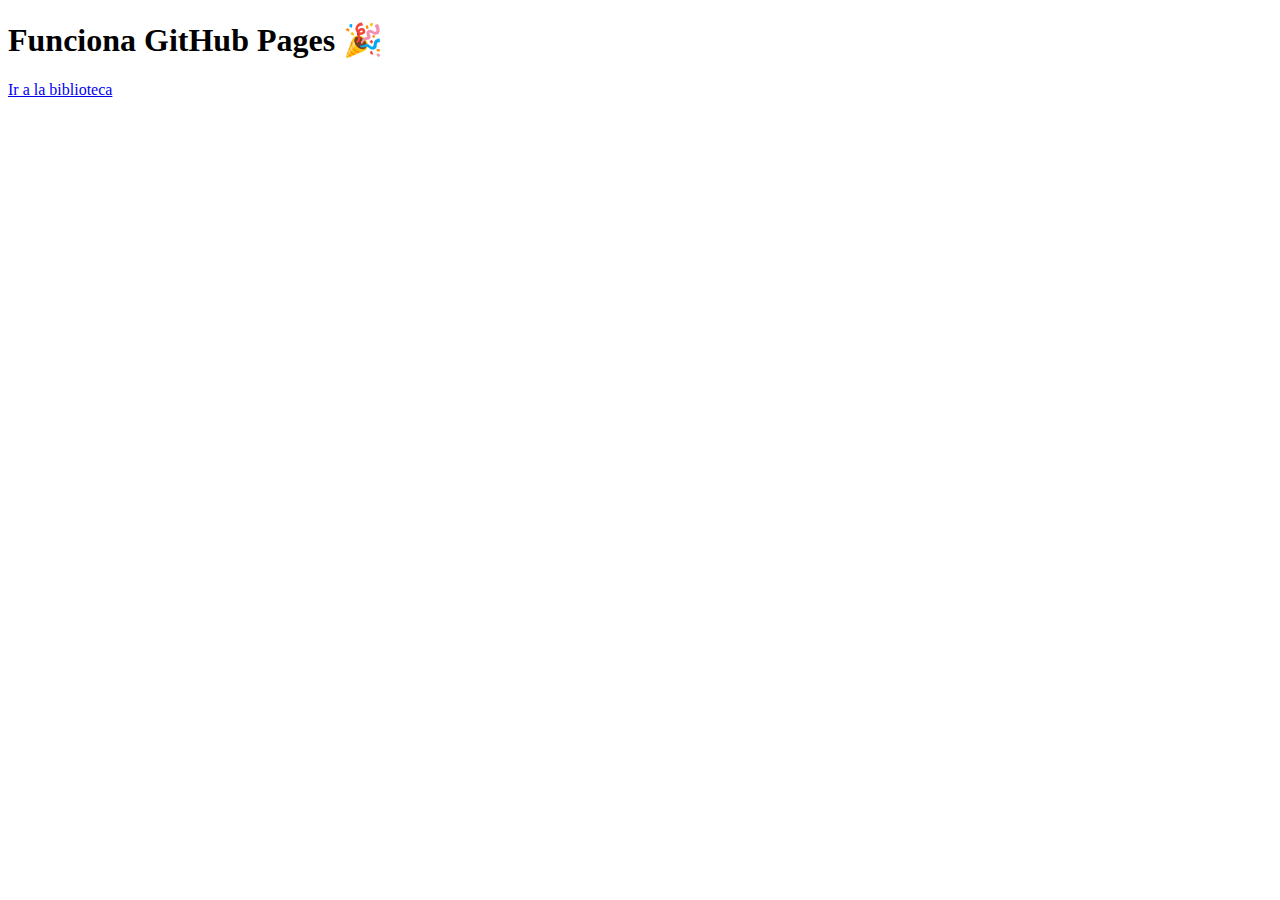
<file: index.html>
<!DOCTYPE html>
<html lang="es">
<head>
  <meta charset="UTF-8">
  <title>Biblioteca</title>
</head>
<body>
  <h1>Funciona GitHub Pages 🎉</h1>
  <a href="oreja/prueba.html">Ir a la biblioteca</a>
</body>
</html>
</file>
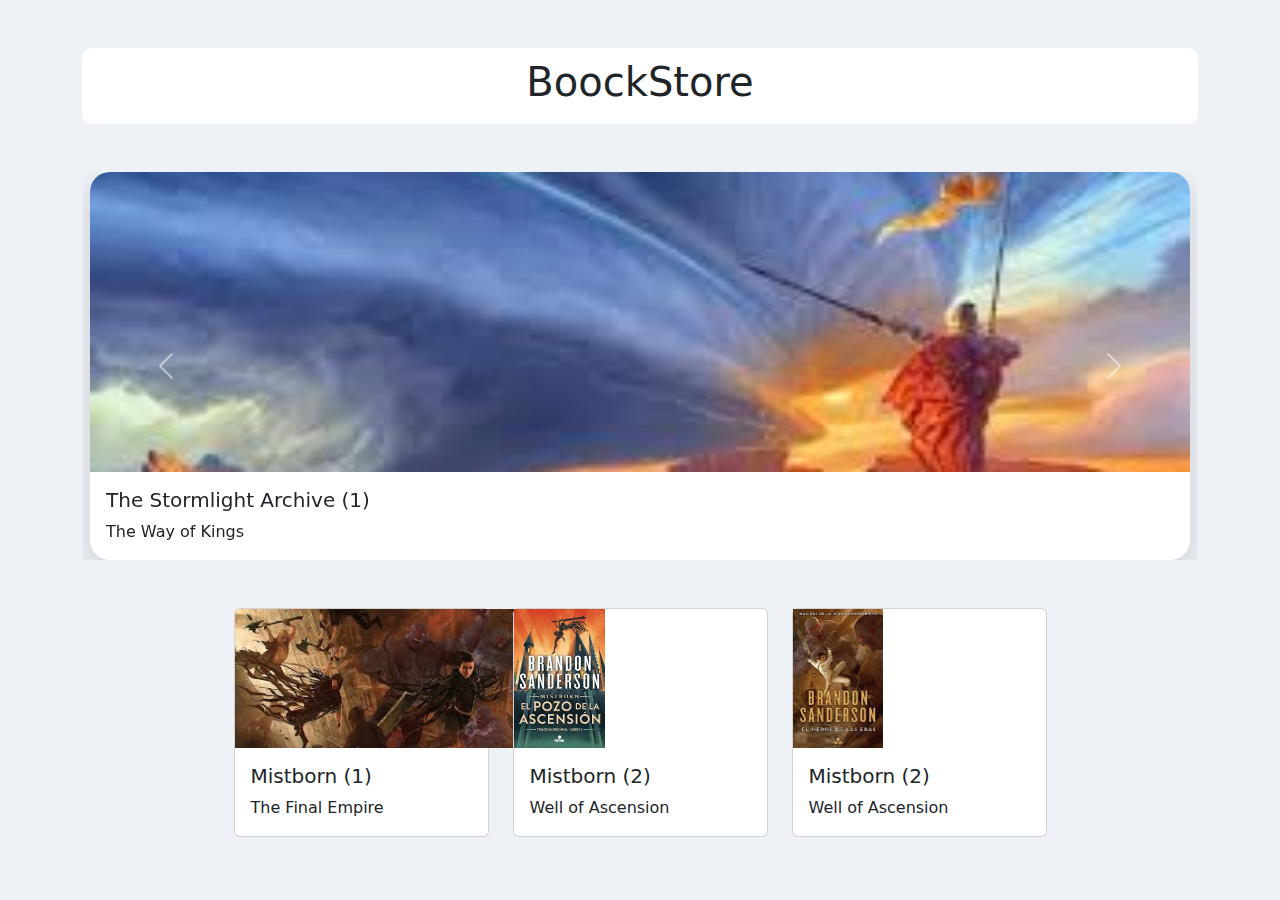
<file: Bootstrap/Prueba.html>
<!DOCTYPE html>
<html lang="es">
<head>
    <meta charset="UTF-8">
    <title>Mi primera página con Bootstrap</title>

    <!-- Bootstrap CSS -->
    <link href="https://cdn.jsdelivr.net/npm/bootstrap@5.3.2/dist/css/bootstrap.min.css" rel="stylesheet">
    <link rel="stylesheet" href="estilos.css">

</head>

<body>

<div class="container mt-4">

    <div class="container contenido mt-5">
    <h1 class="text-center" style="bottom: ;">BoockStore</h1>
</div>

<br>
<br>
    
<div id="librosCarousel" class="carousel slide" data-bs-ride="false">

  <div class="carousel-inner">

    <!-- LIBRO 1 -->
    <div class="carousel-item active">
      <div class="card juego-card">
        <img src="img.jpg" class="card-img-top">
        <div class="card-body">
          <h5 class="card-title">The Stormlight Archive (1)</h5>
          <p class="card-text">The Way of Kings</p>
        </div>
      </div>
    </div>

    <!-- LIBRO 2 -->
    <div class="carousel-item">
      <div class="card juego-card-2">
        <img src="img3.jpg" class="card-img3-top-2">
        <div class="card-body">
          <h5 class="card-title">The Stormlight Archive (2)</h5>
          <p class="card-text">Words of Radiance</p>
        </div>
      </div>
    </div>
    <!-- LIBRO 3 -->
    <div class="carousel-item">
      <div class="card juego-card-3">
        <img src="img4.jpg" class="card-img4-top-3">
        <div class="card-body">
          <h5 class="card-title">The Stormlight Archive (3)</h5>
          <p class="card-text">Juramentada</p>
        </div>
      </div>
    </div>
    <!-- LIBRO 4 -->
     <div class="carousel-item">
      <div class="card juego-card-4">
        <img src="img5.jpg" class="card-img5-top-4">
        <div class="card-body">
          <h5 class="card-title">The StormLight Archive (4)</h5>
          <p class="card-text">The Rhythm Of War</p>
        </div>
      </div>
    </div>
    <!-- LIBRO 5 -->
    <div class="carousel-item">
      <div class="card juego-card-5">
        <img src="img6.jpg" class="card-img6-top-5">
        <div class="card-body">
          <h5 class="card-title">The StormLight Archive (5)</h5>
          <p class="card-text">Wind And Thrue</p>
        </div>
      </div>
    </div>



  </div>

  <!-- Flechas (no cambian layout) -->
  <button class="carousel-control-prev" type="button"
          data-bs-target="#librosCarousel" data-bs-slide="prev">
    <span class="carousel-control-prev-icon"></span>
  </button>

  <button class="carousel-control-next" type="button"
          data-bs-target="#librosCarousel" data-bs-slide="next">
    <span class="carousel-control-next-icon"></span>
  </button>

</div>


<div class="container-fluid mt-5">
  <div class="row g-4 justify-content-center">

    <!-- Libro 1 -->
    <div class="col-6 col-md-4 col-lg-3">
      <div class="card libro-card">
        <a href="https://www.buscalibre.com.mx/libro-nacidos-de-la-bruma-edicion-limitada-dedicada-trilogia-original-mistborn-1-el-imperio-final/9788410381513/p/63540024" target="_blank">
          <img src="img2.jpg" class="card-img-top1" alt="Mistborn">
        </a>
        <div class="card-body">
          <h5 class="card-title">Mistborn (1)</h5>
          <p class="card-text">The Final Empire</p>
        </div>
      </div>
    </div>

    <!-- Libro 2 -->
    <div class="col-6 col-md-4 col-lg-3">
      <div class="card libro-card-2">
        <a href="https://www.buscalibre.com.mx/libro-el-pozo-de-la-ascension-the-well-of-ascension/9788413143736/p/53545370">
            <img src="img7.jpg" class="card-img7-top2" alt="Mistborn (2)">
        </a>
        <div class="card-body">
          <h5 class="card-title">Mistborn (2)</h5>
          <p class="card-text">Well of Ascension</p>
        </div>
      </div>
    </div>
    <!-- Libro 3 -->
         <div class="col-6 col-md-6 col-lg-3">
      <div class="card libro-card-3">
        <a href="https://www.buscalibre.com.mx/libro-el-pozo-de-la-ascension-the-well-of-ascension/9788413143736/p/53545370">
            <img src="img8.jpg" class="card-img8-top3" alt="Mistborn (3)">
        </a>
        <div class="card-body">
          <h5 class="card-title">Mistborn (2)</h5>
          <p class="card-text">Well of Ascension</p>
        </div>
      </div>
    </div>



  </div>
</div>

        </div>
    </div>
</div>






    <script src="https://cdn.jsdelivr.net/npm/bootstrap@5.3.2/dist/js/bootstrap.bundle.min.js"></script>
</body>
</html>
</file>
<file: Bootstrap/estilos.css>
.contenido {
    background-color: rgb(350, 350, 350);
    border-radius: 10px;
    padding: 10px;
    box-shadow: 1 10px 30px rgba(0,0,0,0.12);
}

body {
    background-color: #eef2f7;
}
.juego-card {
    border: none;
    border-radius: 20px;
    overflow: hidden;
    box-shadow: 0 10px 25px rgba(0,0,0,0.15);
    transition: all 0.3s ease;
}
.juego-card {
    max-width: 1100px;
    margin: auto;
}

.card-img-top {
    height: 300px;
    object-fit: cover;
}

.juego-card-3 {
    max-width: 1100px;
    margin: auto;
}

.card-img4-top-3 {
    height: 300px;
    object-fit: cover;
}

.juego-card-5 {
    max-width: 1100px;
    margin: auto;
}

.card-img6-top-5{
    height: 300px;
    object-fit: cover;
}
.juego-card-4 {
    max-width: 1100px;
    margin: auto;
}

.card-img5-top-4 {
    height: 300px;
    object-fit: cover;
}

.juego-card-2 {
    max-width: 1100px;
    margin: auto;
}

.card-img3-top-2 {
    height: 300px;
    object-fit: cover;
}

.libro-card {
    max-width: 500px;
    margin: auto;
}

.card-img-top1 {
    height: 139px;
    object-fit: cover;
}

.libro-card-2 {
    max-width: 500px;
    margin: auto;
}

.card-img7-top2 {
    height: 139px;
    object-fit: cover;
}

.libro-card-3 {
    max-width: 500px;
    margin: auto;
}

.card-img8-top3 {
    height: 139px;
    object-fit: cover;
}
</file>
